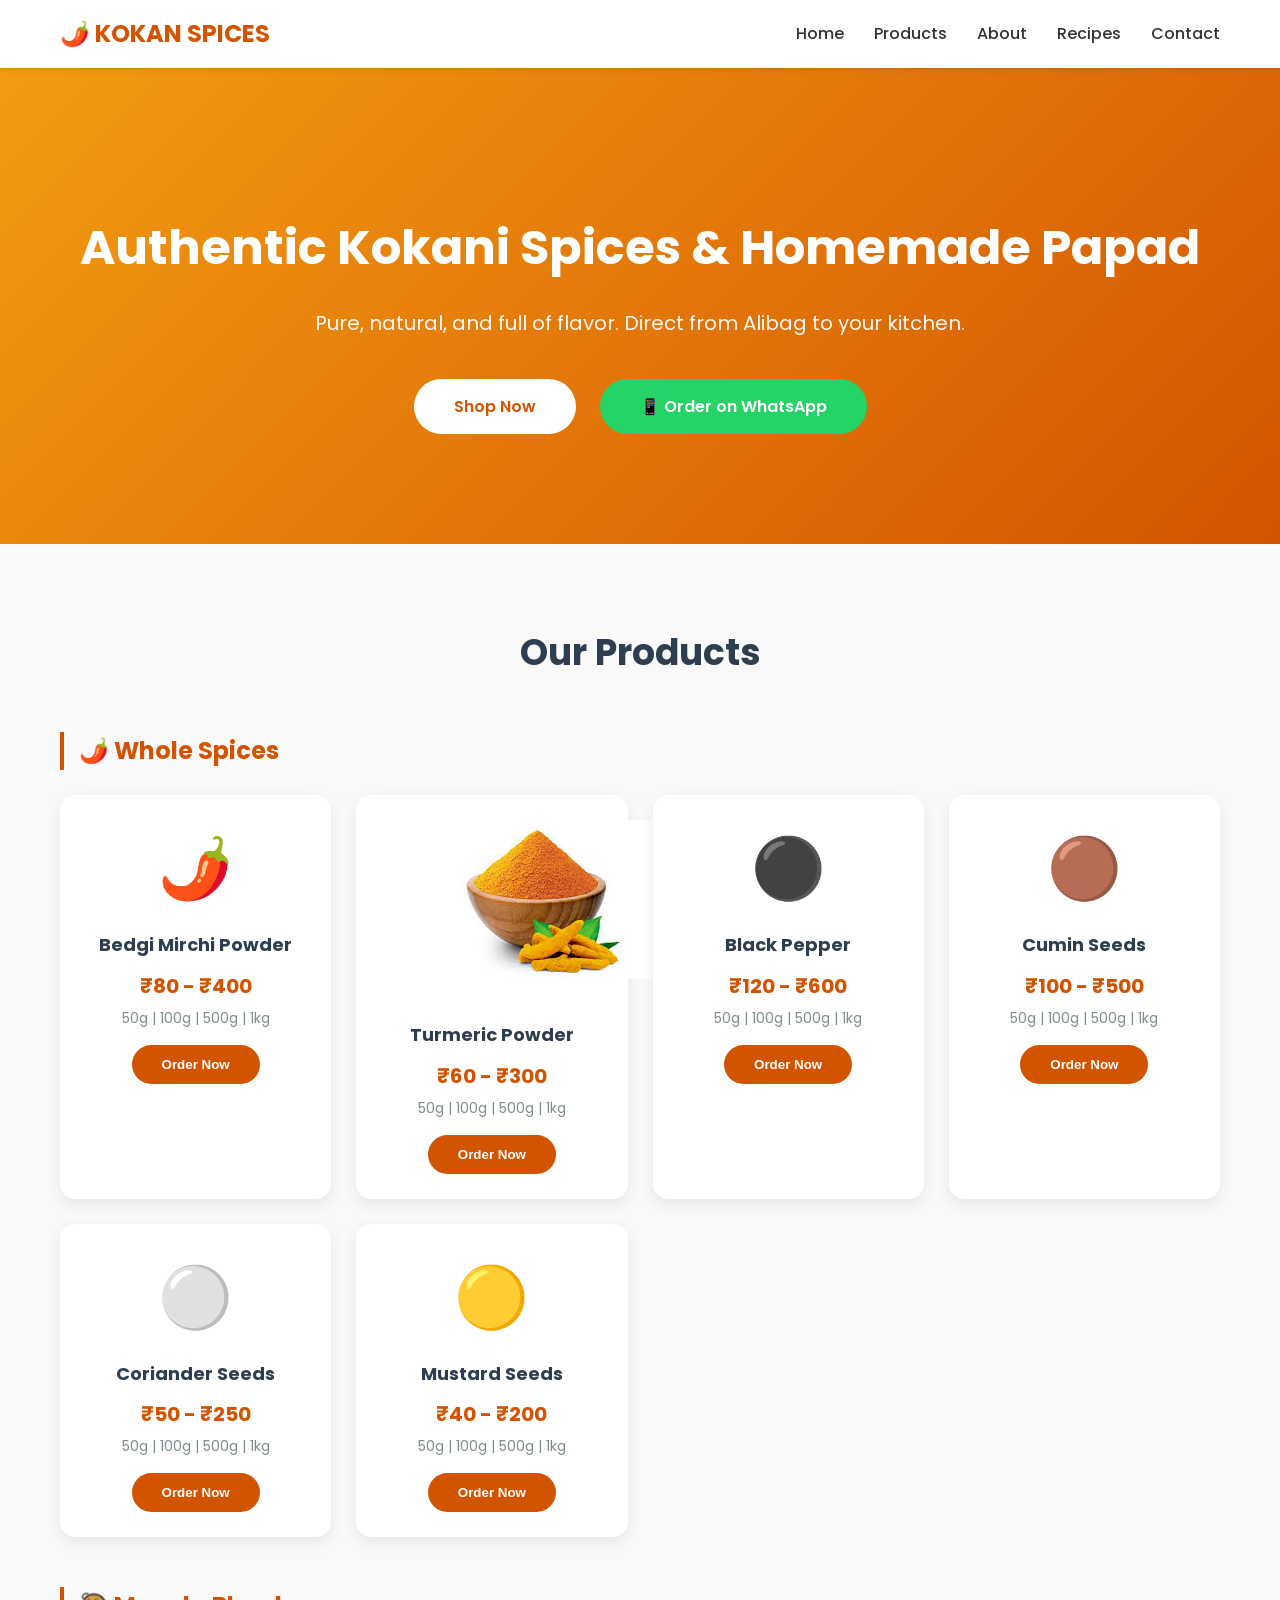
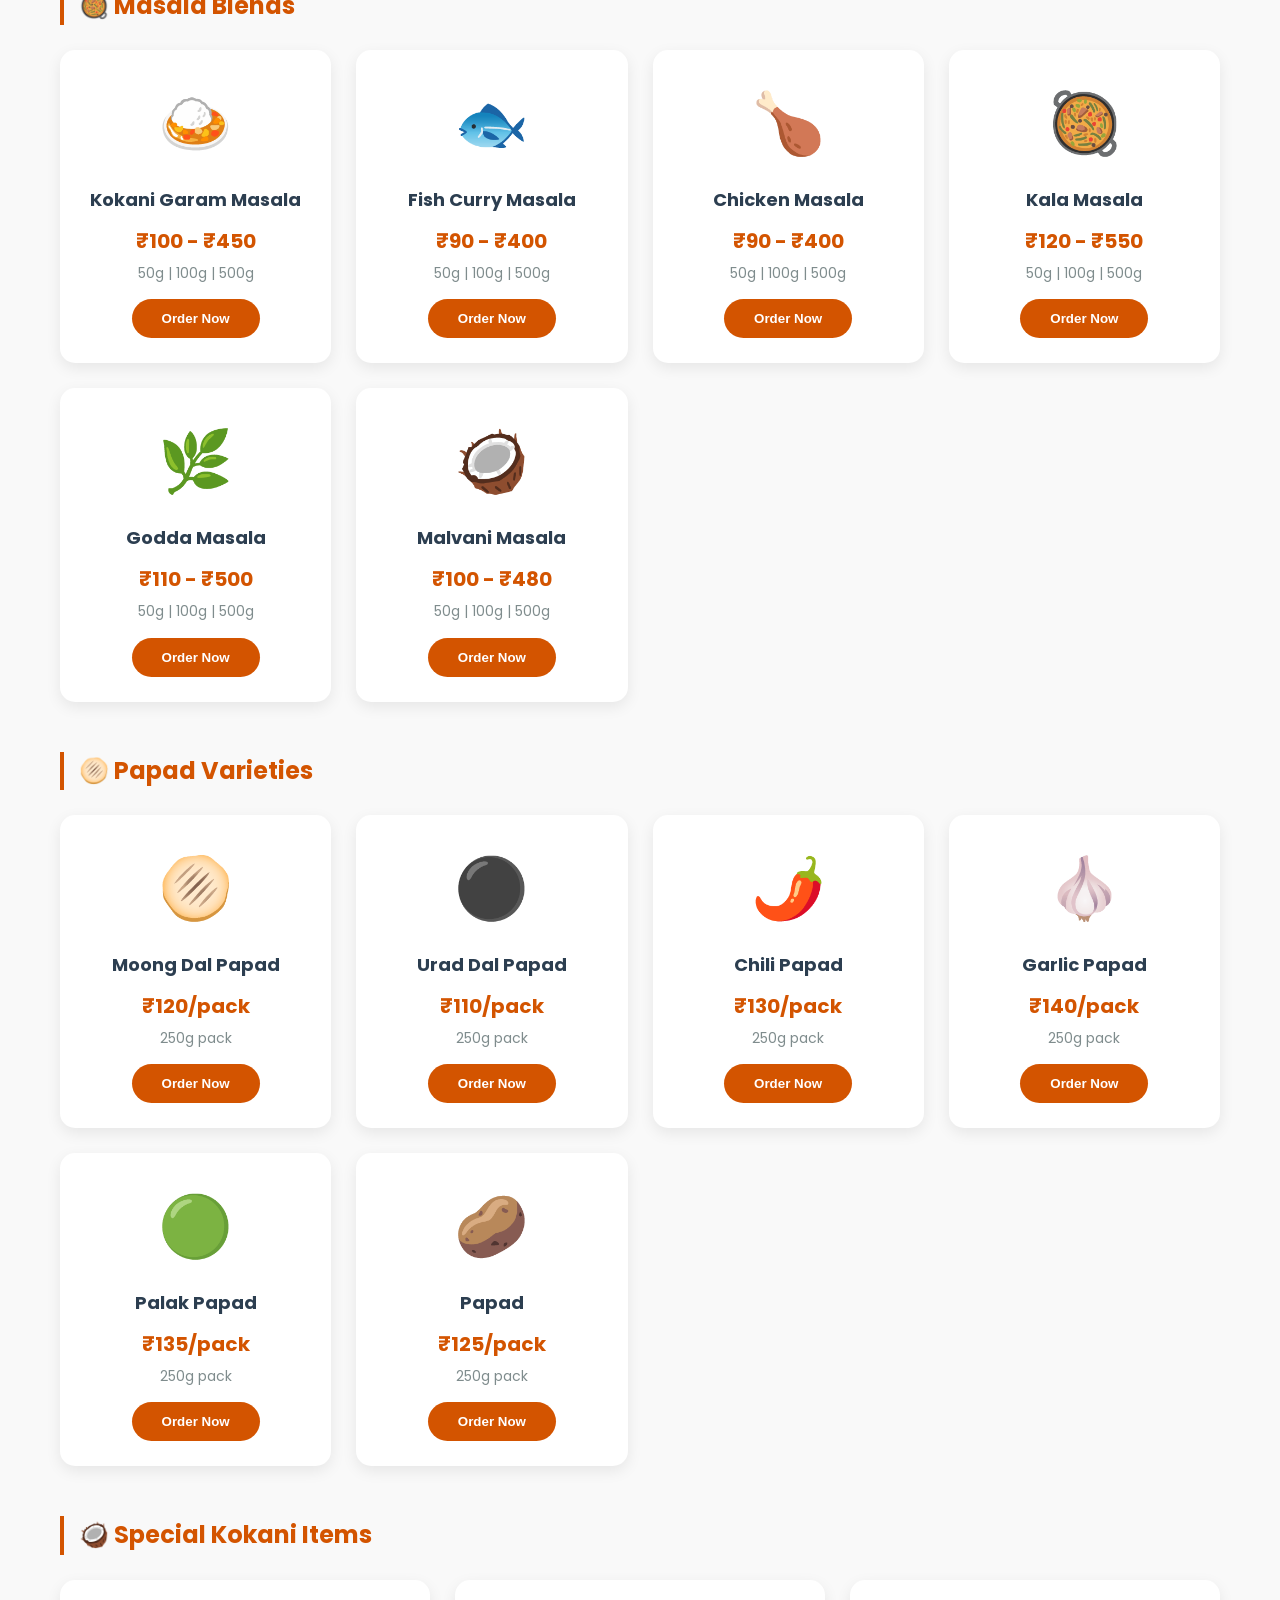
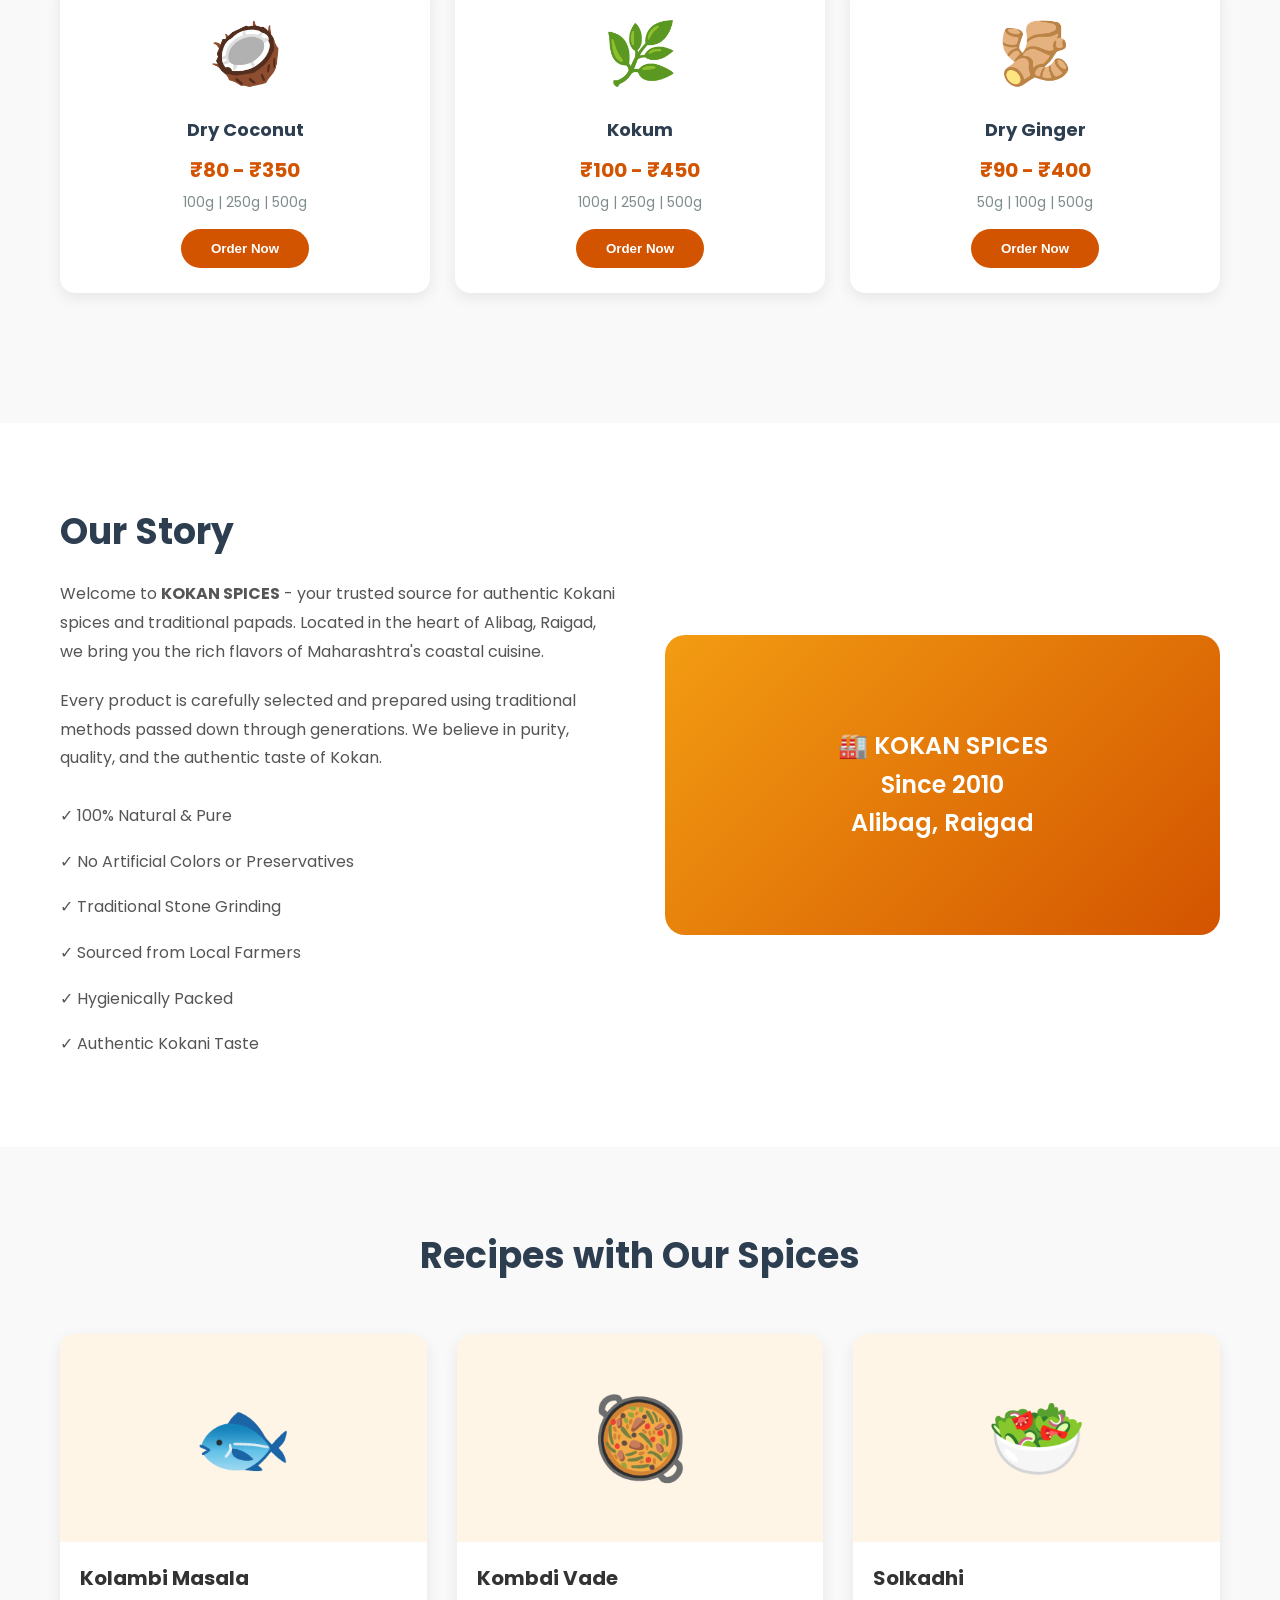
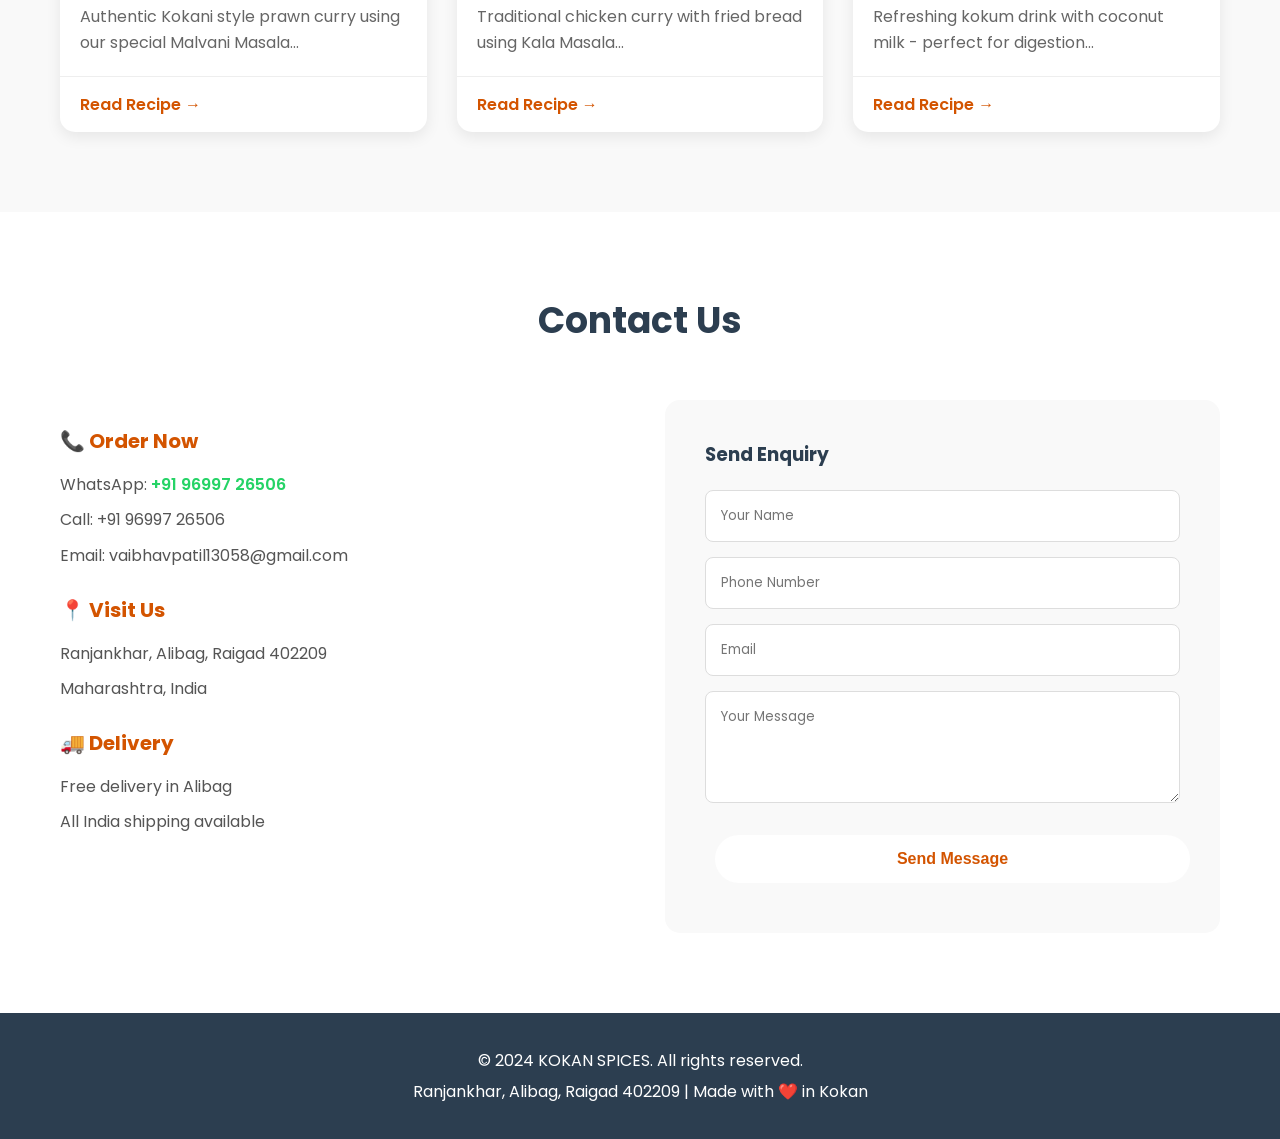
<file: index.html>
<!DOCTYPE html>
<html lang="en">
<head>
    <meta charset="UTF-8">
    <meta name="viewport" content="width=device-width, initial-scale=1.0">
    <title>KOKAN SPICES - Authentic Indian Spices & Papad</title>
    <link rel="stylesheet" href="style.css">
    <link href="https://fonts.googleapis.com/css2?family=Poppins:wght@300;400;600;700&display=swap" rel="stylesheet">
</head>
<body>
    <nav class="navbar">
        <div class="container">
            <div class="logo">🌶️ KOKAN SPICES</div>
            <ul class="nav-links">
                <li><a href="#home">Home</a></li>
                <li><a href="#products">Products</a></li>
                <li><a href="#about">About</a></li>
                <li><a href="#recipes">Recipes</a></li>
                <li><a href="#contact">Contact</a></li>
            </ul>
            <div class="hamburger" onclick="toggleMenu()">☰</div>
        </div>
    </nav>

    <section id="home" class="hero">
        <div class="hero-content">
            <h1>Authentic Kokani Spices & Homemade Papad</h1>
            <p>Pure, natural, and full of flavor. Direct from Alibag to your kitchen.</p>
            <a href="#products" class="btn-primary">Shop Now</a>
            <a href="https://wa.me/919699726506" class="btn-whatsapp">📱 Order on WhatsApp</a>
        </div>
    </section>

    <section id="products" class="products">
        <div class="container">
            <h2>Our Products</h2>
            
            <div class="category">
                <h3>🌶️ Whole Spices</h3>
                <div class="product-grid">
                    <div class="product-card">
                        <div class="product-image">🌶️</div>
                        <h4>Bedgi Mirchi Powder</h4>
                        <p class="price">₹80 - ₹400</p>
                        <p class="weight">50g | 100g | 500g | 1kg</p>
                        <button class="btn-order" onclick="orderNow('Bedgi Mirchi Powder')">Order Now</button>
                    </div>
                    <div class="product-card">
                        <div class="product-image"><img src="/assest/turmeric_powder.jpeg" alt="Turmeric Powder"></div>
                        <h4>Turmeric Powder</h4>
                        <p class="price">₹60 - ₹300</p>
                        <p class="weight">50g | 100g | 500g | 1kg</p>
                        <button class="btn-order" onclick="orderNow('Turmeric Powder')">Order Now</button>
                    </div>
                    <div class="product-card">
                        <div class="product-image">⚫</div>
                        <h4>Black Pepper</h4>
                        <p class="price">₹120 - ₹600</p>
                        <p class="weight">50g | 100g | 500g | 1kg</p>
                        <button class="btn-order" onclick="orderNow('Black Pepper')">Order Now</button>
                    </div>
                    <div class="product-card">
                        <div class="product-image">🟤</div>
                        <h4>Cumin Seeds</h4>
                        <p class="price">₹100 - ₹500</p>
                        <p class="weight">50g | 100g | 500g | 1kg</p>
                        <button class="btn-order" onclick="orderNow('Cumin Seeds')">Order Now</button>
                    </div>
                    <div class="product-card">
                        <div class="product-image">⚪</div>
                        <h4>Coriander Seeds</h4>
                        <p class="price">₹50 - ₹250</p>
                        <p class="weight">50g | 100g | 500g | 1kg</p>
                        <button class="btn-order" onclick="orderNow('Coriander Seeds')">Order Now</button>
                    </div>
                    <div class="product-card">
                        <div class="product-image">🟡</div>
                        <h4>Mustard Seeds</h4>
                        <p class="price">₹40 - ₹200</p>
                        <p class="weight">50g | 100g | 500g | 1kg</p>
                        <button class="btn-order" onclick="orderNow('Mustard Seeds')">Order Now</button>
                    </div>
                </div>
            </div>

            <div class="category">
                <h3>🥘 Masala Blends</h3>
                <div class="product-grid">
                    <div class="product-card">
                        <div class="product-image">🍛</div>
                        <h4>Kokani Garam Masala</h4>
                        <p class="price">₹100 - ₹450</p>
                        <p class="weight">50g | 100g | 500g</p>
                        <button class="btn-order" onclick="orderNow('Kokani Garam Masala')">Order Now</button>
                    </div>
                    <div class="product-card">
                        <div class="product-image">🐟</div>
                        <h4>Fish Curry Masala</h4>
                        <p class="price">₹90 - ₹400</p>
                        <p class="weight">50g | 100g | 500g</p>
                        <button class="btn-order" onclick="orderNow('Fish Curry Masala')">Order Now</button>
                    </div>
                    <div class="product-card">
                        <div class="product-image">🍗</div>
                        <h4>Chicken Masala</h4>
                        <p class="price">₹90 - ₹400</p>
                        <p class="weight">50g | 100g | 500g</p>
                        <button class="btn-order" onclick="orderNow('Chicken Masala')">Order Now</button>
                    </div>
                    <div class="product-card">
                        <div class="product-image">🥘</div>
                        <h4>Kala Masala</h4>
                        <p class="price">₹120 - ₹550</p>
                        <p class="weight">50g | 100g | 500g</p>
                        <button class="btn-order" onclick="orderNow('Kala Masala')">Order Now</button>
                    </div>
                    <div class="product-card">
                        <div class="product-image">🌿</div>
                        <h4>Godda Masala</h4>
                        <p class="price">₹110 - ₹500</p>
                        <p class="weight">50g | 100g | 500g</p>
                        <button class="btn-order" onclick="orderNow('Godda Masala')">Order Now</button>
                    </div>
                    <div class="product-card">
                        <div class="product-image">🥥</div>
                        <h4>Malvani Masala</h4>
                        <p class="price">₹100 - ₹480</p>
                        <p class="weight">50g | 100g | 500g</p>
                        <button class="btn-order" onclick="orderNow('Malvani Masala')">Order Now</button>
                    </div>
                </div>
            </div>

            <div class="category">
                <h3>🫓 Papad Varieties</h3>
                <div class="product-grid">
                    <div class="product-card">
                        <div class="product-image">🫓</div>
                        <h4>Moong Dal Papad</h4>
                        <p class="price">₹120/pack</p>
                        <p class="weight">250g pack</p>
                        <button class="btn-order" onclick="orderNow('Moong Dal Papad')">Order Now</button>
                    </div>
                    <div class="product-card">
                        <div class="product-image">⚫</div>
                        <h4>Urad Dal Papad</h4>
                        <p class="price">₹110/pack</p>
                        <p class="weight">250g pack</p>
                        <button class="btn-order" onclick="orderNow('Urad Dal Papad')">Order Now</button>
                    </div>
                    <div class="product-card">
                        <div class="product-image">🌶️</div>
                        <h4>Chili Papad</h4>
                        <p class="price">₹130/pack</p>
                        <p class="weight">250g pack</p>
                        <button class="btn-order" onclick="orderNow('Chili Papad')">Order Now</button>
                    </div>
                    <div class="product-card">
                        <div class="product-image">🧄</div>
                        <h4>Garlic Papad</h4>
                        <p class="price">₹140/pack</p>
                        <p class="weight">250g pack</p>
                        <button class="btn-order" onclick="orderNow('Garlic Papad')">Order Now</button>
                    </div>
                    <div class="product-card">
                        <div class="product-image">🟢</div>
                        <h4>Palak Papad</h4>
                        <p class="price">₹135/pack</p>
                        <p class="weight">250g pack</p>
                        <button class="btn-order" onclick="orderNow('Palak Papad')">Order Now</button>
                    </div>
                    <div class="product-card">
                        <div class="product-image">🥔</div>
                        <h4> Papad</h4>
                        <p class="price">₹125/pack</p>
                        <p class="weight">250g pack</p>
                        <button class="btn-order" onclick="orderNow('Aloo Papad')">Order Now</button>
                    </div>
                </div>
            </div>

            <div class="category">
                <h3>🥥 Special Kokani Items</h3>
                <div class="product-grid">
                    <div class="product-card">
                        <div class="product-image">🥥</div>
                        <h4>Dry Coconut</h4>
                        <p class="price">₹80 - ₹350</p>
                        <p class="weight">100g | 250g | 500g</p>
                        <button class="btn-order" onclick="orderNow('Dry Coconut')">Order Now</button>
                    </div>
                    <div class="product-card">
                        <div class="product-image">🌿</div>
                        <h4>Kokum</h4>
                        <p class="price">₹100 - ₹450</p>
                        <p class="weight">100g | 250g | 500g</p>
                        <button class="btn-order" onclick="orderNow('Kokum')">Order Now</button>
                    </div>
                    <div class="product-card">
                        <div class="product-image">🫚</div>
                        <h4>Dry Ginger</h4>
                        <p class="price">₹90 - ₹400</p>
                        <p class="weight">50g | 100g | 500g</p>
                        <button class="btn-order" onclick="orderNow('Dry Ginger')">Order Now</button>
                    </div>
                </div>
            </div>
        </div>
    </section>

    <section id="about" class="about">
        <div class="container">
            <div class="about-content">
                <div class="about-text">
                    <h2>Our Story</h2>
                    <p>Welcome to <strong>KOKAN SPICES</strong> - your trusted source for authentic Kokani spices and traditional papads. Located in the heart of Alibag, Raigad, we bring you the rich flavors of Maharashtra's coastal cuisine.</p>
                    <p>Every product is carefully selected and prepared using traditional methods passed down through generations. We believe in purity, quality, and the authentic taste of Kokan.</p>
                    <ul class="features">
                        <li>✓ 100% Natural & Pure</li>
                        <li>✓ No Artificial Colors or Preservatives</li>
                        <li>✓ Traditional Stone Grinding</li>
                        <li>✓ Sourced from Local Farmers</li>
                        <li>✓ Hygienically Packed</li>
                        <li>✓ Authentic Kokani Taste</li>
                    </ul>
                </div>
                <div class="about-image">
                    <div class="image-placeholder">🏭 KOKAN SPICES<br>Since 2010<br>Alibag, Raigad</div>
                </div>
            </div>
        </div>
    </section>

    <section id="recipes" class="recipes">
        <div class="container">
            <h2>Recipes with Our Spices</h2>
            <div class="recipe-grid">
                <div class="recipe-card">
                    <div class="recipe-image">🐟</div>
                    <h3>Kolambi Masala</h3>
                    <p>Authentic Kokani style prawn curry using our special Malvani Masala...</p>
                    <a href="#" class="read-more">Read Recipe →</a>
                </div>
                <div class="recipe-card">
                    <div class="recipe-image">🥘</div>
                    <h3>Kombdi Vade</h3>
                    <p>Traditional chicken curry with fried bread using Kala Masala...</p>
                    <a href="#" class="read-more">Read Recipe →</a>
                </div>
                <div class="recipe-card">
                    <div class="recipe-image">🥗</div>
                    <h3>Solkadhi</h3>
                    <p>Refreshing kokum drink with coconut milk - perfect for digestion...</p>
                    <a href="#" class="read-more">Read Recipe →</a>
                </div>
            </div>
        </div>
    </section>

    <section id="contact" class="contact">
        <div class="container">
            <h2>Contact Us</h2>
            <div class="contact-grid">
                <div class="contact-info">
                    <h3>📞 Order Now</h3>
                    <p>WhatsApp: <a href="https://wa.me/919699726506">+91 96997 26506</a></p>
                    <p>Call: +91 96997 26506</p>
                    <p>Email: vaibhavpatil13058@gmail.com</p>
                    <h3>📍 Visit Us</h3>
                    <p>Ranjankhar, Alibag, Raigad 402209</p>
                    <p>Maharashtra, India</p>
                    <h3>🚚 Delivery</h3>
                    <p>Free delivery in Alibag</p>
                    <p>All India shipping available</p>
                </div>
                <form class="contact-form" onsubmit="handleSubmit(event)">
                    <h3>Send Enquiry</h3>
                    <input type="text" placeholder="Your Name" required>
                    <input type="tel" placeholder="Phone Number" required>
                    <input type="email" placeholder="Email">
                    <textarea placeholder="Your Message" rows="4"></textarea>
                    <button type="submit" class="btn-primary">Send Message</button>
                </form>
            </div>
        </div>
    </section>

    <footer>
        <div class="container">
            <p>&copy; 2024 KOKAN SPICES. All rights reserved.</p>
            <p>Ranjankhar, Alibag, Raigad 402209 | Made with ❤️ in Kokan</p>
        </div>
    </footer>

    <script src="javascript.js"></script>
</body>
</html>
</file>
<file: style.css>
* {
    margin: 0;
    padding: 0;
    box-sizing: border-box;
}

body {
    font-family: 'Poppins', sans-serif;
    line-height: 1.6;
    color: #333;
}

.container {
    max-width: 1200px;
    margin: 0 auto;
    padding: 0 20px;
}

.navbar {
    background: #fff;
    box-shadow: 0 2px 5px rgba(0,0,0,0.1);
    position: fixed;
    width: 100%;
    top: 0;
    z-index: 1000;
}

.navbar .container {
    display: flex;
    justify-content: space-between;
    align-items: center;
    padding: 15px 20px;
}

.logo {
    font-size: 24px;
    font-weight: 700;
    color: #d35400;
}

.nav-links {
    display: flex;
    list-style: none;
    gap: 30px;
}

.nav-links a {
    text-decoration: none;
    color: #333;
    font-weight: 500;
    transition: color 0.3s;
}

.nav-links a:hover {
    color: #d35400;
}

.hamburger {
    display: none;
    font-size: 24px;
    cursor: pointer;
}

.hero {
    background: linear-gradient(135deg, #f39c12 0%, #d35400 100%);
    color: white;
    padding: 150px 20px 100px;
    text-align: center;
    margin-top: 60px;
}

.hero h1 {
    font-size: 48px;
    margin-bottom: 20px;
    font-weight: 700;
}

.hero p {
    font-size: 20px;
    margin-bottom: 30px;
    opacity: 0.95;
}

.btn-primary {
    display: inline-block;
    background: #fff;
    color: #d35400;
    padding: 15px 40px;
    text-decoration: none;
    border-radius: 50px;
    font-weight: 600;
    margin: 10px;
    transition: transform 0.3s, box-shadow 0.3s;
    border: none;
    cursor: pointer;
    font-size: 16px;
}

.btn-primary:hover {
    transform: translateY(-3px);
    box-shadow: 0 10px 20px rgba(0,0,0,0.2);
}

.btn-whatsapp {
    display: inline-block;
    background: #25d366;
    color: white;
    padding: 15px 40px;
    text-decoration: none;
    border-radius: 50px;
    font-weight: 600;
    margin: 10px;
    transition: transform 0.3s;
}

.btn-whatsapp:hover {
    transform: translateY(-3px);
}

.products {
    padding: 80px 20px;
    background: #f9f9f9;
}

.products h2 {
    text-align: center;
    font-size: 36px;
    margin-bottom: 50px;
    color: #2c3e50;
}

.category {
    margin-bottom: 50px;
}

.category h3 {
    font-size: 24px;
    margin-bottom: 25px;
    color: #d35400;
    border-left: 4px solid #d35400;
    padding-left: 15px;
}

.product-grid {
    display: grid;
    grid-template-columns: repeat(auto-fit, minmax(250px, 1fr));
    gap: 25px;
}

.product-card {
    background: white;
    border-radius: 15px;
    padding: 25px;
    text-align: center;
    box-shadow: 0 5px 15px rgba(0,0,0,0.08);
    transition: transform 0.3s;
}

.product-card:hover {
    transform: translateY(-5px);
}

.product-image {
    font-size: 60px;
    margin-bottom: 15px;
}

.product-card h4 {
    font-size: 18px;
    margin-bottom: 10px;
    color: #2c3e50;
}

.price {
    font-size: 20px;
    font-weight: 700;
    color: #d35400;
    margin-bottom: 5px;
}

.weight {
    color: #7f8c8d;
    font-size: 14px;
    margin-bottom: 15px;
}

.btn-order {
    background: #d35400;
    color: white;
    border: none;
    padding: 12px 30px;
    border-radius: 25px;
    cursor: pointer;
    font-weight: 600;
    transition: background 0.3s;
}

.btn-order:hover {
    background: #a04000;
}

.about {
    padding: 80px 20px;
}

.about-content {
    display: grid;
    grid-template-columns: 1fr 1fr;
    gap: 50px;
    align-items: center;
}

.about h2 {
    font-size: 36px;
    margin-bottom: 20px;
    color: #2c3e50;
}

.about p {
    font-size: 16px;
    line-height: 1.8;
    margin-bottom: 20px;
    color: #555;
}

.features {
    list-style: none;
}

.features li {
    padding: 10px 0;
    font-size: 16px;
    color: #555;
}

.about-image {
    background: linear-gradient(135deg, #f39c12 0%, #d35400 100%);
    border-radius: 20px;
    padding: 60px;
    text-align: center;
    color: white;
    font-size: 24px;
    font-weight: 600;
    min-height: 300px;
    display: flex;
    align-items: center;
    justify-content: center;
}

.recipes {
    padding: 80px 20px;
    background: #f9f9f9;
}

.recipes h2 {
    text-align: center;
    font-size: 36px;
    margin-bottom: 50px;
    color: #2c3e50;
}

.recipe-grid {
    display: grid;
    grid-template-columns: repeat(auto-fit, minmax(300px, 1fr));
    gap: 30px;
}

.recipe-card {
    background: white;
    border-radius: 15px;
    overflow: hidden;
    box-shadow: 0 5px 15px rgba(0,0,0,0.08);
}

.recipe-image {
    font-size: 80px;
    text-align: center;
    padding: 40px;
    background: #fff5e6;
}

.recipe-card h3 {
    padding: 20px 20px 10px;
    font-size: 20px;
}

.recipe-card p {
    padding: 0 20px 20px;
    color: #666;
}

.read-more {
    display: block;
    padding: 15px 20px;
    color: #d35400;
    text-decoration: none;
    font-weight: 600;
    border-top: 1px solid #eee;
}

.contact {
    padding: 80px 20px;
}

.contact h2 {
    text-align: center;
    font-size: 36px;
    margin-bottom: 50px;
    color: #2c3e50;
}

.contact-grid {
    display: grid;
    grid-template-columns: 1fr 1fr;
    gap: 50px;
}

.contact-info h3 {
    font-size: 20px;
    margin-bottom: 15px;
    margin-top: 25px;
    color: #d35400;
}

.contact-info p {
    margin-bottom: 10px;
    color: #555;
}

.contact-info a {
    color: #25d366;
    text-decoration: none;
    font-weight: 600;
}

.contact-form {
    background: #f9f9f9;
    padding: 40px;
    border-radius: 15px;
}

.contact-form h3 {
    margin-bottom: 20px;
    color: #2c3e50;
}

.contact-form input,
.contact-form textarea {
    width: 100%;
    padding: 15px;
    margin-bottom: 15px;
    border: 1px solid #ddd;
    border-radius: 8px;
    font-family: inherit;
}

.contact-form button {
    width: 100%;
}

footer {
    background: #2c3e50;
    color: white;
    text-align: center;
    padding: 30px 20px;
}

footer p {
    margin: 5px 0;
}

@media (max-width: 768px) {
    .nav-links {
        display: none;
    }
    
    .hamburger {
        display: block;
    }
    
    .hero h1 {
        font-size: 32px;
    }
    
    .about-content,
    .contact-grid {
        grid-template-columns: 1fr;
    }
    
    .product-grid {
        grid-template-columns: repeat(auto-fit, minmax(200px, 1fr));
    }
}
</file>
